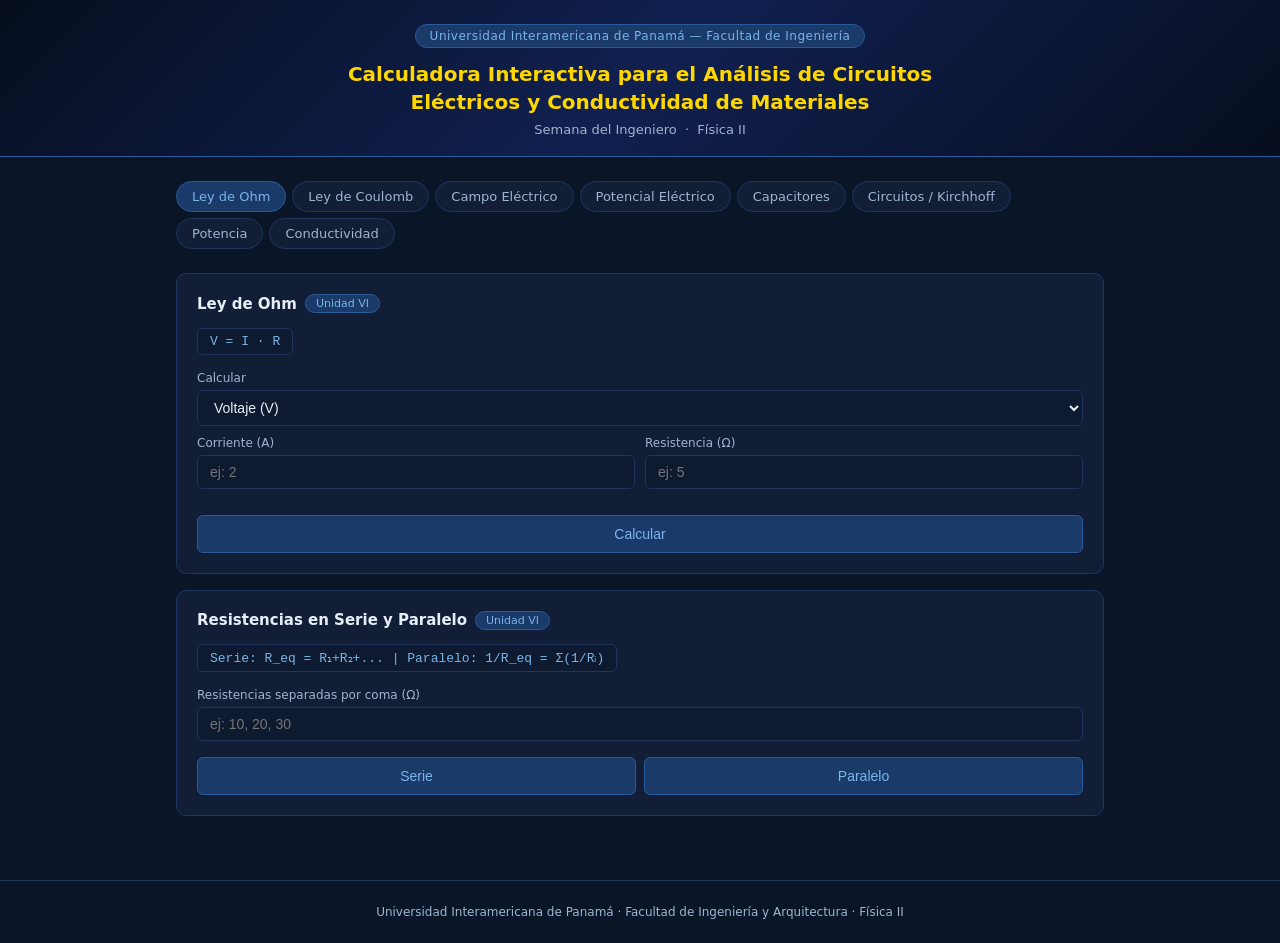
<file: index.html>
<!DOCTYPE html>
<html lang="es">
<head>
  <meta charset="UTF-8" />
  <meta name="viewport" content="width=device-width, initial-scale=1.0" />
  <title>Calculadora Interactiva — Análisis de Circuitos Eléctricos y Conductividad de Materiales</title>
  <link rel="stylesheet" href="styles.css">
</head>
<body>

<header>
  <div class="header-badge">Universidad Interamericana de Panamá — Facultad de Ingeniería</div>
  <h1>Calculadora Interactiva para el Análisis de Circuitos Eléctricos y Conductividad de Materiales</h1>
  <p>Semana del Ingeniero &nbsp;·&nbsp; Física II</p>
</header>

<div class="container">

  <div class="tabs">
    <div class="tab active" onclick="showTab('ohm',this)">Ley de Ohm</div>
    <div class="tab" onclick="showTab('coulomb',this)">Ley de Coulomb</div>
    <div class="tab" onclick="showTab('campo',this)">Campo Eléctrico</div>
    <div class="tab" onclick="showTab('potencial',this)">Potencial Eléctrico</div>
    <div class="tab" onclick="showTab('capacitor',this)">Capacitores</div>
    <div class="tab" onclick="showTab('kirchhoff',this)">Circuitos / Kirchhoff</div>
    <div class="tab" onclick="showTab('potencia',this)">Potencia</div>
    <div class="tab" onclick="showTab('materiales',this)">Conductividad</div>
  </div>

  <!-- ═══════════════ OHM ═══════════════ -->
  <div class="panel active" id="panel-ohm">
    <div class="card">
      <h3>Ley de Ohm <span class="badge">Unidad VI</span></h3>
      <div class="formula">V = I · R</div>

      <div class="field">
        <label>Calcular</label>
        <select id="ohm-target" onchange="resetR('ohm-res')">
          <option value="V">Voltaje (V)</option>
          <option value="I">Corriente (A)</option>
          <option value="R">Resistencia (Ω)</option>
        </select>
      </div>

      <div class="field-row">
        <div class="field">
          <label id="ohm-l1">Corriente (A)</label>
          <input type="number" id="ohm-a" placeholder="ej: 2">
        </div>
        <div class="field">
          <label id="ohm-l2">Resistencia (Ω)</label>
          <input type="number" id="ohm-b" placeholder="ej: 5">
        </div>
      </div>

      <button class="btn" onclick="calcOhm()">Calcular</button>

      <div class="result" id="ohm-res">
        <div class="result-value" id="ohm-val"></div>
        <div class="result-label" id="ohm-lbl"></div>
      </div>
    </div>

    <div class="card">
      <h3>Resistencias en Serie y Paralelo <span class="badge">Unidad VI</span></h3>
      <div class="formula">Serie: R_eq = R₁+R₂+... | Paralelo: 1/R_eq = Σ(1/Rᵢ)</div>

      <div class="field">
        <label>Resistencias separadas por coma (Ω)</label>
        <input type="text" id="res-list" placeholder="ej: 10, 20, 30">
      </div>

      <div class="btn-row">
        <button class="btn" onclick="calcSerie()">Serie</button>
        <button class="btn" onclick="calcParalelo()">Paralelo</button>
      </div>

      <div class="result" id="res-res">
        <div class="result-value" id="res-val"></div>
        <div class="result-label" id="res-lbl"></div>
      </div>
    </div>
  </div>  
  <!-- ═══════════════ COULOMb ═══════════════ -->
  <div class="panel" id="panel-coulomb">
    <div class="card">
      <h3>Ley de Coulomb <span class="badge">Unidad I</span></h3>
      <div class="formula">F = k · |q₁ · q₂| / r²</div>

      <div class="field-row">
        <input type="number" id="cou-q1" placeholder="ej: 1e-6">
        <input type="number" id="cou-q2" placeholder="ej: -2e-6">
      </div>

      <div class="field">
        <input type="number" id="cou-r" placeholder="ej: 0.05">
      </div>

      <button class="btn" onclick="calcCoulomb()">Calcular fuerza</button>

      <div class="result" id="cou-res">
        <div class="result-value" id="cou-val"></div>
        <div class="result-label" id="cou-lbl"></div>
      </div>
    </div>
  </div>

  <!-- ═══════════════ CAMPO ═══════════════ -->
  <div class="panel" id="panel-campo">
    <div class="card">
      <h3>Campo eléctrico — carga puntual <span class="badge">Unidad II</span></h3>
      <div class="formula">E = k · |q| / r²</div>

      <div class="field-row">
        <input type="number" id="ce-q" placeholder="ej: 5e-9">
        <input type="number" id="ce-r" placeholder="ej: 0.1">
      </div>

      <button class="btn" onclick="calcCampo()">Calcular E</button>

      <div class="result" id="ce-res">
        <div class="result-value" id="ce-val"></div>
        <div class="result-label" id="ce-lbl"></div>
      </div>
    </div>

    <div class="card">
      <h3>Movimiento de partícula en campo uniforme <span class="badge">Unidad II</span></h3>
      <div class="formula">a = |q| · E / m</div>

      <div class="field-row">
        <input type="number" id="mp-q" placeholder="ej: 1.6e-19">
        <input type="number" id="mp-m" placeholder="ej: 9.11e-31">
      </div>

      <div class="field">
        <input type="number" id="mp-e" placeholder="ej: 1000">
      </div>

      <button class="btn" onclick="calcMovPart()">Calcular aceleración</button>

      <div class="result" id="mp-res">
        <div class="result-value" id="mp-val"></div>
        <div class="result-label" id="mp-lbl"></div>
      </div>
    </div>
  </div>

  <!-- ═══════════════ POTENCIAL ═══════════════ -->
  <div class="panel" id="panel-potencial">
    <div class="card">
      <h3>Potencial eléctrico — carga puntual <span class="badge">Unidad IV</span></h3>
      <div class="formula">V = k · q / r</div>

      <div class="field-row">
        <input type="number" id="pot-q" placeholder="ej: 2e-9">
        <input type="number" id="pot-r" placeholder="ej: 0.3">
      </div>

      <button class="btn" onclick="calcPotencial()">Calcular V</button>

      <div class="result" id="pot-res">
        <div class="result-value" id="pot-val"></div>
        <div class="result-label" id="pot-lbl"></div>
      </div>
    </div>

    <div class="card">
      <h3>Energía potencial eléctrica <span class="badge">Unidad IV</span></h3>
      <div class="formula">U = k · q₁ · q₂ / r</div>

      <div class="field-row">
        <input type="number" id="ep-q1">
        <input type="number" id="ep-q2">
      </div>

      <div class="field">
        <input type="number" id="ep-r">
      </div>

      <button class="btn" onclick="calcEnergiaPot()">Calcular U</button>

      <div class="result" id="ep-res">
        <div class="result-value" id="ep-val"></div>
        <div class="result-label" id="ep-lbl"></div>
      </div>
    </div>
  </div>

  
  
</div>

<footer>
  Universidad Interamericana de Panamá · Facultad de Ingeniería y Arquitectura · Física II
</footer>

<script src="script.js"></script>
</body>
</html>
<!-- final -->
</file>
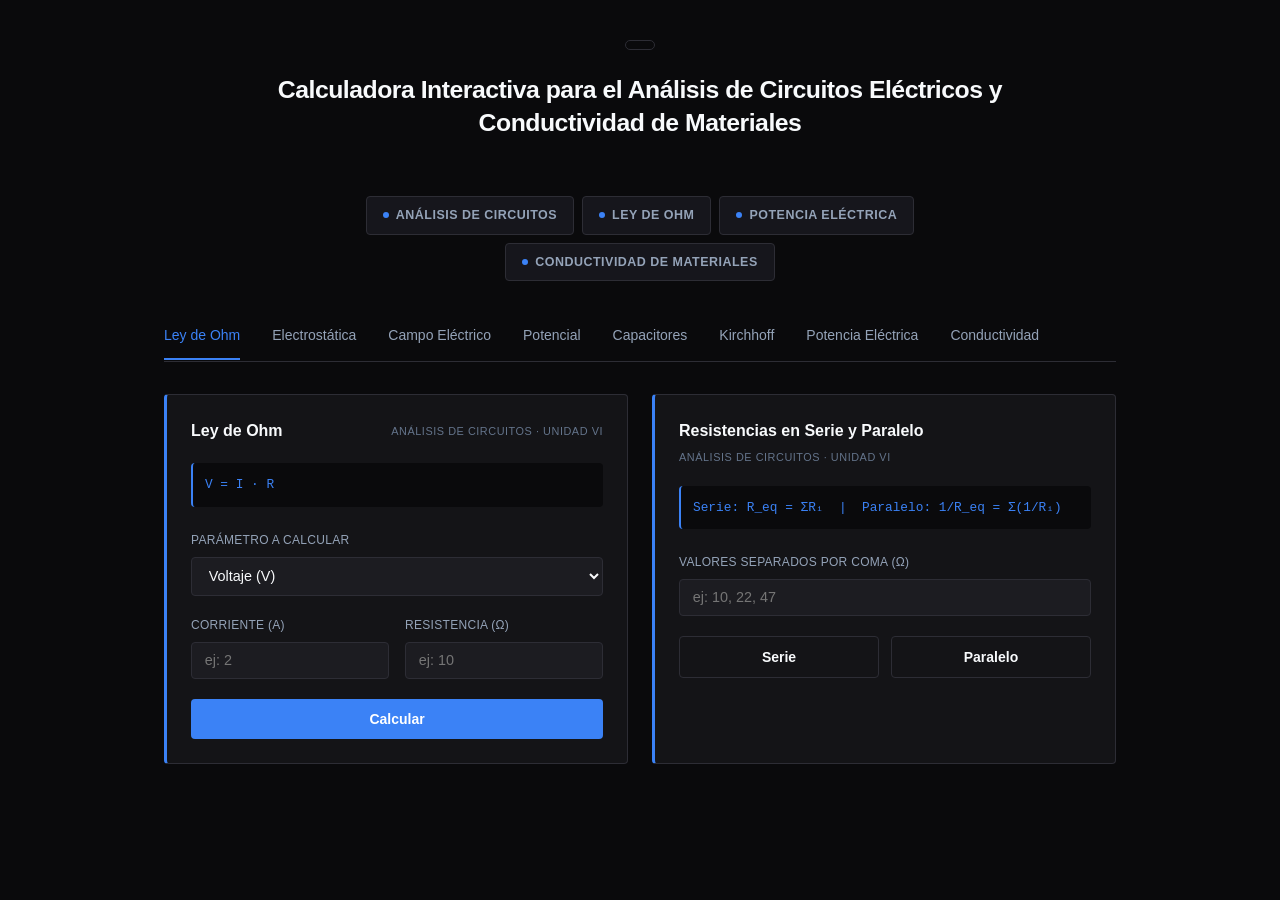
<file: Final-code/index.html>
<!DOCTYPE html>
<html lang="es">
<head>
  <meta charset="UTF-8" />
  <meta name="viewport" content="width=device-width, initial-scale=1.0" />
  <title>Calculadora Interactiva para el Análisis de Circuitos Eléctricos y Conductividad de Materiales</title>
  <style>
    :root {
      --bg-main: #0a0a0c;
      --bg-card: #141417;
      --bg-input: #1c1c21;
      --border: #2d2d35;
      --accent: #3b82f6;
      --accent-hover: #2563eb;
      --text-primary: #f8fafc;
      --text-secondary: #94a3b8;
      --text-muted: #64748b;
      --success: #10b981;
      --warning: #f59e0b;
      --error: #ef4444;
      --radius: 4px;
    }

    *, *::before, *::after { box-sizing: border-box; margin: 0; padding: 0; }

    body {
      font-family: 'Inter', -apple-system, BlinkMacSystemFont, 'Segoe UI', Roboto, sans-serif;
      background-color: var(--bg-main);
      color: var(--text-primary);
      line-height: 1.5;
      -webkit-font-smoothing: antialiased;
    }

    /* ── HEADER ── */
    header {
      padding: 2.5rem 1rem 1.5rem;
      text-align: center;
      max-width: 860px;
      margin: 0 auto;
    }

    .header-badge {
      display: inline-block;
      font-size: 0.7rem;
      text-transform: uppercase;
      letter-spacing: 0.08em;
      color: var(--text-muted);
      border: 1px solid var(--border);
      padding: 4px 14px;
      border-radius: 20px;
      margin-bottom: 1rem;
    }

    header h1 {
      font-size: clamp(1.05rem, 2.8vw, 1.55rem);
      font-weight: 600;
      letter-spacing: -0.02em;
      line-height: 1.35;
      margin-bottom: 0.5rem;
    }


    /* ── ACCESOS RÁPIDOS (4 secciones del banner) ── */
    .highlight-strip {
      display: flex;
      flex-wrap: wrap;
      justify-content: center;
      gap: 8px;
      max-width: 860px;
      margin: 1.5rem auto 0;
      padding: 0 1.5rem 2rem;
    }

    .hl-chip {
      display: flex;
      align-items: center;
      gap: 7px;
      background: #16161c;
      border: 1px solid var(--border);
      border-radius: var(--radius);
      padding: 9px 16px;
      font-size: 0.78rem;
      font-weight: 600;
      color: var(--text-secondary);
      cursor: pointer;
      transition: all 0.18s;
      text-transform: uppercase;
      letter-spacing: 0.04em;
      user-select: none;
    }

    .hl-chip:hover {
      border-color: var(--accent);
      color: var(--text-primary);
      background: #1a1a24;
    }

    .hl-chip .dot {
      width: 6px;
      height: 6px;
      border-radius: 50%;
      background: var(--accent);
      flex-shrink: 0;
    }

    /* ── LAYOUT ── */
    .container {
      max-width: 1000px;
      margin: 0 auto;
      padding: 0 1.5rem 5rem;
    }

    /* ── TABS ── */
    .tabs-container {
      overflow-x: auto;
      margin-bottom: 2rem;
      border-bottom: 1px solid var(--border);
      scrollbar-width: none;
    }
    .tabs-container::-webkit-scrollbar { display: none; }

    .tabs {
      display: flex;
      gap: 2rem;
      padding-bottom: 1px;
    }

    .tab {
      padding: 0.75rem 0;
      color: var(--text-secondary);
      font-size: 0.875rem;
      font-weight: 500;
      cursor: pointer;
      transition: all 0.2s;
      white-space: nowrap;
      border-bottom: 2px solid transparent;
    }

    .tab:hover { color: var(--text-primary); }
    .tab.active { color: var(--accent); border-bottom-color: var(--accent); }

    /* ── PANELS ── */
    .panel { display: none; }
    .panel.active {
      display: grid;
      grid-template-columns: repeat(auto-fit, minmax(400px, 1fr));
      gap: 1.5rem;
      animation: fadeIn 0.25s ease-out;
    }

    @keyframes fadeIn {
      from { opacity: 0; transform: translateY(4px); }
      to   { opacity: 1; transform: translateY(0); }
    }

    /* ── CARDS ── */
    .card {
      background: var(--bg-card);
      border: 1px solid var(--border);
      border-radius: var(--radius);
      padding: 1.5rem;
      display: flex;
      flex-direction: column;
    }

    .card.featured {
      border-left: 3px solid var(--accent);
    }

    .card h3 {
      font-size: 1rem;
      font-weight: 600;
      margin-bottom: 1.25rem;
      display: flex;
      justify-content: space-between;
      align-items: center;
      flex-wrap: wrap;
      gap: 6px;
    }

    .unit-badge {
      font-size: 0.68rem;
      text-transform: uppercase;
      letter-spacing: 0.05em;
      color: var(--text-muted);
      font-weight: 400;
    }

    /* ── FORMULA ── */
    .formula {
      font-family: 'SFMono-Regular', Consolas, 'Liberation Mono', Menlo, monospace;
      font-size: 0.8rem;
      background: var(--bg-main);
      padding: 0.75rem;
      border-radius: var(--radius);
      color: var(--accent);
      margin-bottom: 1.5rem;
      border-left: 2px solid var(--accent);
    }

    /* ── FORM ELEMENTS ── */
    .field-group { margin-bottom: 1.25rem; }
    .field-row { display: grid; grid-template-columns: 1fr 1fr; gap: 1rem; margin-bottom: 1.25rem; }

    label {
      display: block;
      font-size: 0.75rem;
      font-weight: 500;
      color: var(--text-secondary);
      margin-bottom: 0.5rem;
      text-transform: uppercase;
      letter-spacing: 0.025em;
    }

    input[type="number"],
    input[type="text"],
    select {
      background: var(--bg-input);
      border: 1px solid var(--border);
      border-radius: var(--radius);
      color: var(--text-primary);
      font-size: 0.9rem;
      padding: 0.6rem 0.8rem;
      width: 100%;
      outline: none;
      transition: border-color 0.2s, box-shadow 0.2s;
    }

    input:focus, select:focus {
      border-color: var(--accent);
      box-shadow: 0 0 0 2px rgba(59,130,246,0.1);
    }

    /* ── BUTTONS ── */
    .btn {
      background: var(--accent);
      color: white;
      border: none;
      border-radius: var(--radius);
      padding: 0.75rem 1rem;
      font-size: 0.875rem;
      font-weight: 600;
      cursor: pointer;
      transition: background 0.2s;
      width: 100%;
    }
    .btn:hover { background: var(--accent-hover); }

    .btn-secondary {
      background: transparent;
      border: 1px solid var(--border);
      color: var(--text-primary);
    }
    .btn-secondary:hover { background: var(--bg-input); border-color: var(--text-muted); }

    .btn-row { display: grid; grid-template-columns: 1fr 1fr; gap: 0.75rem; }

    /* ── RESULT BOX ── */
    .result {
      margin-top: 1.5rem;
      padding: 1.25rem;
      background: var(--bg-main);
      border-radius: var(--radius);
      border: 1px solid var(--border);
      display: none;
    }
    .result.show { display: block; animation: fadeIn 0.25s ease-out; }

    .result-value {
      font-size: 1.5rem;
      font-weight: 600;
      color: var(--text-primary);
      margin-bottom: 0.25rem;
    }
    .result-label {
      font-size: 0.75rem;
      color: var(--text-muted);
      font-family: monospace;
    }

    /* ── MATERIAL GRID ── */
    .mat-grid {
      display: grid;
      grid-template-columns: repeat(auto-fill, minmax(140px, 1fr));
      gap: 0.75rem;
    }
    .mat-card {
      background: var(--bg-main);
      border: 1px solid var(--border);
      padding: 1rem;
      border-radius: var(--radius);
    }
    .mat-name { font-size: 0.8rem; font-weight: 600; color: var(--text-secondary); margin-bottom: 0.5rem; }
    .mat-val  { font-size: 1.05rem; font-weight: 600; color: var(--text-primary); }
    .mat-unit { font-size: 0.65rem; color: var(--text-muted); }
    .mat-type { font-size: 0.65rem; margin-top: 0.5rem; font-weight: 500; }
    .cond { color: var(--success); }
    .semi { color: var(--warning); }
    .ins  { color: var(--error); }


    /* ── RESPONSIVE ── */
    @media (max-width: 768px) {
      .panel.active { grid-template-columns: 1fr; }
      .field-row { grid-template-columns: 1fr; }
    }
  </style>
</head>
<body>

<header>
  <div class="header-badge"></div>
  <h1>Calculadora Interactiva para el Análisis de Circuitos Eléctricos y Conductividad de Materiales</h1>
</header>

<!-- ACCESOS RÁPIDOS — 4 secciones del banner -->
<div class="highlight-strip">
  <div class="hl-chip" onclick="jumpTab('ohm')"><span class="dot"></span>Análisis de Circuitos</div>
  <div class="hl-chip" onclick="jumpTab('ohm')"><span class="dot"></span>Ley de Ohm</div>
  <div class="hl-chip" onclick="jumpTab('potencia')"><span class="dot"></span>Potencia Eléctrica</div>
  <div class="hl-chip" onclick="jumpTab('materiales')"><span class="dot"></span>Conductividad de Materiales</div>
</div>

<div class="container">

  <!-- TABS -->
  <div class="tabs-container">
    <div class="tabs">
      <div class="tab active" onclick="showTab('ohm',this)">Ley de Ohm</div>
      <div class="tab"        onclick="showTab('coulomb',this)">Electrostática</div>
      <div class="tab"        onclick="showTab('campo',this)">Campo Eléctrico</div>
      <div class="tab"        onclick="showTab('potencial',this)">Potencial</div>
      <div class="tab"        onclick="showTab('capacitor',this)">Capacitores</div>
      <div class="tab"        onclick="showTab('kirchhoff',this)">Kirchhoff</div>
      <div class="tab"        onclick="showTab('potencia',this)">Potencia Eléctrica</div>
      <div class="tab"        onclick="showTab('materiales',this)">Conductividad</div>
    </div>
  </div>

  <!-- ═══ LEY DE OHM / ANÁLISIS DE CIRCUITOS ═══ -->
  <div class="panel active" id="panel-ohm">
    <div class="card featured">
      <h3>Ley de Ohm <span class="unit-badge">Análisis de Circuitos · Unidad VI</span></h3>
      <div class="formula">V = I · R</div>
      <div class="field-group">
        <label>Parámetro a calcular</label>
        <select id="ohm-target" onchange="updateOhmLabels(); resetR('ohm-res')">
          <option value="V">Voltaje (V)</option>
          <option value="I">Corriente (A)</option>
          <option value="R">Resistencia (Ω)</option>
        </select>
      </div>
      <div class="field-row">
        <div><label id="ohm-l1">Corriente (A)</label><input type="number" id="ohm-a" step="any" placeholder="ej: 2"></div>
        <div><label id="ohm-l2">Resistencia (Ω)</label><input type="number" id="ohm-b" step="any" placeholder="ej: 10"></div>
      </div>
      <button class="btn" onclick="calcOhm()">Calcular</button>
      <div class="result" id="ohm-res"><div class="result-value" id="ohm-val"></div><div class="result-label" id="ohm-lbl"></div></div>
    </div>

    <div class="card featured">
      <h3>Resistencias en Serie y Paralelo <span class="unit-badge">Análisis de Circuitos · Unidad VI</span></h3>
      <div class="formula">Serie: R_eq = ΣRᵢ &nbsp;|&nbsp; Paralelo: 1/R_eq = Σ(1/Rᵢ)</div>
      <div class="field-group">
        <label>Valores separados por coma (Ω)</label>
        <input type="text" id="res-list" placeholder="ej: 10, 22, 47">
      </div>
      <div class="btn-row">
        <button class="btn btn-secondary" onclick="calcSerie()">Serie</button>
        <button class="btn btn-secondary" onclick="calcParalelo()">Paralelo</button>
      </div>
      <div class="result" id="res-res"><div class="result-value" id="res-val"></div><div class="result-label" id="res-lbl"></div></div>
    </div>
  </div>

  <!-- ═══ ELECTROSTÁTICA ═══ -->
  <div class="panel" id="panel-coulomb">
    <div class="card">
      <h3>Ley de Coulomb <span class="unit-badge">Unidad I</span></h3>
      <div class="formula">F = k · |q₁ · q₂| / r²</div>
      <p style="font-size:0.78rem;color:var(--text-muted);margin-bottom:1rem">k = 8.99 × 10⁹ N·m²/C²</p>
      <div class="field-row">
        <div><label>Carga q₁ (C)</label><input type="number" id="cou-q1" step="any" placeholder="ej: 1e-6"></div>
        <div><label>Carga q₂ (C)</label><input type="number" id="cou-q2" step="any" placeholder="ej: -2e-6"></div>
      </div>
      <div class="field-group">
        <label>Distancia r (m)</label>
        <input type="number" id="cou-r" step="any" placeholder="ej: 0.05">
      </div>
      <button class="btn" onclick="calcCoulomb()">Calcular Fuerza</button>
      <div class="result" id="cou-res"><div class="result-value" id="cou-val"></div><div class="result-label" id="cou-lbl"></div></div>
    </div>
  </div>

  <!-- ═══ CAMPO ELÉCTRICO ═══ -->
  <div class="panel" id="panel-campo">
    <div class="card">
      <h3>Campo Eléctrico — Carga Puntual <span class="unit-badge">Unidad II</span></h3>
      <div class="formula">E = k · |q| / r²</div>
      <div class="field-row">
        <div><label>Carga fuente q (C)</label><input type="number" id="ce-q" step="any" placeholder="ej: 5e-9"></div>
        <div><label>Distancia r (m)</label><input type="number" id="ce-r" step="any" placeholder="ej: 0.1"></div>
      </div>
      <button class="btn" onclick="calcCampo()">Calcular Campo</button>
      <div class="result" id="ce-res"><div class="result-value" id="ce-val"></div><div class="result-label" id="ce-lbl"></div></div>
    </div>
    <div class="card">
      <h3>Aceleración en Campo Uniforme <span class="unit-badge">Unidad II</span></h3>
      <div class="formula">a = |q| · E / m</div>
      <div class="field-row">
        <div><label>Carga q (C)</label><input type="number" id="mp-q" step="any" placeholder="ej: 1.6e-19"></div>
        <div><label>Masa m (kg)</label><input type="number" id="mp-m" step="any" placeholder="ej: 9.11e-31"></div>
      </div>
      <div class="field-group"><label>Campo E (N/C)</label><input type="number" id="mp-e" step="any" placeholder="ej: 1000"></div>
      <button class="btn" onclick="calcMovPart()">Calcular Aceleración</button>
      <div class="result" id="mp-res"><div class="result-value" id="mp-val"></div><div class="result-label" id="mp-lbl"></div></div>
    </div>
  </div>

  <!-- ═══ POTENCIAL ═══ -->
  <div class="panel" id="panel-potencial">
    <div class="card">
      <h3>Potencial Eléctrico <span class="unit-badge">Unidad IV</span></h3>
      <div class="formula">V = k · q / r</div>
      <div class="field-row">
        <div><label>Carga q (C)</label><input type="number" id="pot-q" step="any" placeholder="ej: 2e-9"></div>
        <div><label>Distancia r (m)</label><input type="number" id="pot-r" step="any" placeholder="ej: 0.3"></div>
      </div>
      <button class="btn" onclick="calcPotencial()">Calcular V</button>
      <div class="result" id="pot-res"><div class="result-value" id="pot-val"></div><div class="result-label" id="pot-lbl"></div></div>
    </div>
    <div class="card">
      <h3>Energía Potencial Eléctrica <span class="unit-badge">Unidad IV</span></h3>
      <div class="formula">U = k · q₁ · q₂ / r</div>
      <div class="field-row">
        <div><label>Carga q₁ (C)</label><input type="number" id="ep-q1" step="any" placeholder="ej: 1e-9"></div>
        <div><label>Carga q₂ (C)</label><input type="number" id="ep-q2" step="any" placeholder="ej: 1e-9"></div>
      </div>
      <div class="field-group"><label>Distancia r (m)</label><input type="number" id="ep-r" step="any" placeholder="ej: 0.2"></div>
      <button class="btn" onclick="calcEnergiaPot()">Calcular Energía</button>
      <div class="result" id="ep-res"><div class="result-value" id="ep-val"></div><div class="result-label" id="ep-lbl"></div></div>
    </div>
  </div>

  <!-- ═══ CAPACITORES ═══ -->
  <div class="panel" id="panel-capacitor">
    <div class="card">
      <h3>Parámetros de Capacitancia <span class="unit-badge">Unidad V</span></h3>
      <div class="formula">C = Q / V</div>
      <div class="field-group">
        <label>Calcular</label>
        <select id="cap-target" onchange="updateCapLabels(); resetR('cap-res')">
          <option value="C">Capacitancia (F)</option>
          <option value="Q">Carga (C)</option>
          <option value="V">Voltaje (V)</option>
        </select>
      </div>
      <div class="field-row">
        <div><label id="cap-l1">Carga Q (C)</label><input type="number" id="cap-a" step="any" placeholder="ej: 1e-6"></div>
        <div><label id="cap-l2">Voltaje V (V)</label><input type="number" id="cap-b" step="any" placeholder="ej: 12"></div>
      </div>
      <button class="btn" onclick="calcCap()">Calcular</button>
      <div class="result" id="cap-res"><div class="result-value" id="cap-val"></div><div class="result-label" id="cap-lbl"></div></div>
    </div>
    <div class="card">
      <h3>Energía Almacenada en Capacitor <span class="unit-badge">Unidad V</span></h3>
      <div class="formula">U = ½ · C · V²</div>
      <div class="field-row">
        <div><label>Capacitancia C (F)</label><input type="number" id="uc-c" step="any" placeholder="ej: 100e-6"></div>
        <div><label>Voltaje V (V)</label><input type="number" id="uc-v" step="any" placeholder="ej: 12"></div>
      </div>
      <button class="btn" onclick="calcEnCap()">Calcular Energía</button>
      <div class="result" id="uc-res"><div class="result-value" id="uc-val"></div><div class="result-label" id="uc-lbl"></div></div>
    </div>
    <div class="card">
      <h3>Asociación de Capacitores <span class="unit-badge">Unidad V</span></h3>
      <div class="formula">Serie: 1/C = Σ(1/Cᵢ) &nbsp;|&nbsp; Paralelo: C = ΣCᵢ</div>
      <div class="field-group"><label>Valores separados por coma (F)</label><input type="text" id="capn-list" placeholder="ej: 10e-6, 22e-6, 47e-6"></div>
      <div class="btn-row">
        <button class="btn btn-secondary" onclick="calcCapSerie()">Serie</button>
        <button class="btn btn-secondary" onclick="calcCapPar()">Paralelo</button>
      </div>
      <div class="result" id="capn-res"><div class="result-value" id="capn-val"></div><div class="result-label" id="capn-lbl"></div></div>
    </div>
  </div>

  <!-- ═══ KIRCHHOFF ═══ -->
  <div class="panel" id="panel-kirchhoff">
    <div class="card">
      <h3>Divisor de Voltaje <span class="unit-badge">Análisis de Circuitos · Unidad VII</span></h3>
      <div class="formula">V₂ = Vs · R₂ / (R₁ + R₂)</div>
      <div class="field-row">
        <div><label>Voltaje fuente Vs (V)</label><input type="number" id="dv-vs" step="any" placeholder="ej: 12"></div>
        <div><label>R₁ (Ω)</label><input type="number" id="dv-r1" step="any" placeholder="ej: 100"></div>
      </div>
      <div class="field-group"><label>R₂ (Ω)</label><input type="number" id="dv-r2" step="any" placeholder="ej: 200"></div>
      <button class="btn" onclick="calcDivisor()">Calcular V₂</button>
      <div class="result" id="dv-res"><div class="result-value" id="dv-val"></div><div class="result-label" id="dv-lbl"></div></div>
    </div>
    <div class="card">
      <h3>Leyes de Kirchhoff — Lazo Simple <span class="unit-badge">Análisis de Circuitos · Unidad VII</span></h3>
      <div class="formula">ΣV = 0 &nbsp;→&nbsp; I = FEM / (R₁ + R₂)</div>
      <div class="field-row">
        <div><label>FEM / Fuente (V)</label><input type="number" id="kv-fem" step="any" placeholder="ej: 9"></div>
        <div><label>R₁ (Ω)</label><input type="number" id="kv-r1" step="any" placeholder="ej: 100"></div>
      </div>
      <div class="field-group"><label>R₂ (Ω)</label><input type="number" id="kv-r2" step="any" placeholder="ej: 200"></div>
      <button class="btn" onclick="calcKVL()">Calcular Circuito</button>
      <div class="result" id="kv-res"><div class="result-value" id="kv-val"></div><div class="result-label" id="kv-lbl"></div></div>
    </div>
  </div>

  <!-- ═══ POTENCIA ELÉCTRICA ═══ -->
  <div class="panel" id="panel-potencia">
    <div class="card featured">
      <h3>Potencia Eléctrica <span class="unit-badge">Unidad VI</span></h3>
      <div class="formula">P = V · I &nbsp;|&nbsp; P = I² · R &nbsp;|&nbsp; P = V² / R</div>
      <div class="field-group">
        <label>Modo de cálculo</label>
        <select id="pw-mode" onchange="updatePwLabels(); resetR('pw-res')">
          <option value="VI">Voltaje y Corriente → P</option>
          <option value="IR">Corriente y Resistencia → P</option>
          <option value="VR">Voltaje y Resistencia → P</option>
        </select>
      </div>
      <div class="field-row">
        <div><label id="pw-l1">Voltaje V (V)</label><input type="number" id="pw-a" step="any" placeholder="ej: 120"></div>
        <div><label id="pw-l2">Corriente I (A)</label><input type="number" id="pw-b" step="any" placeholder="ej: 2"></div>
      </div>
      <button class="btn" onclick="calcPotencia()">Calcular Potencia</button>
      <div class="result" id="pw-res"><div class="result-value" id="pw-val"></div><div class="result-label" id="pw-lbl"></div></div>
    </div>
    <div class="card featured">
      <h3>Efecto Joule — Calor Disipado <span class="unit-badge">Unidad VI</span></h3>
      <div class="formula">Q = I² · R · t</div>
      <div class="field-row">
        <div><label>Corriente I (A)</label><input type="number" id="j-i" step="any" placeholder="ej: 3"></div>
        <div><label>Resistencia R (Ω)</label><input type="number" id="j-r" step="any" placeholder="ej: 10"></div>
      </div>
      <div class="field-group"><label>Tiempo t (s)</label><input type="number" id="j-t" step="any" placeholder="ej: 60"></div>
      <button class="btn" onclick="calcJoule()">Calcular Calor</button>
      <div class="result" id="j-res"><div class="result-value" id="j-val"></div><div class="result-label" id="j-lbl"></div></div>
    </div>
  </div>

  <!-- ═══ CONDUCTIVIDAD DE MATERIALES ═══ -->
  <div class="panel" id="panel-materiales">
    <div class="card featured">
      <h3>Conductividad Eléctrica de Materiales <span class="unit-badge">Unidades I · III · VI</span></h3>
      <div class="mat-grid">
        <div class="mat-card"><div class="mat-name">Cobre</div><div class="mat-val">5.96×10⁷</div><div class="mat-unit">S/m</div><div class="mat-type cond">Conductor</div></div>
        <div class="mat-card"><div class="mat-name">Aluminio</div><div class="mat-val">3.77×10⁷</div><div class="mat-unit">S/m</div><div class="mat-type cond">Conductor</div></div>
        <div class="mat-card"><div class="mat-name">Hierro</div><div class="mat-val">1.00×10⁷</div><div class="mat-unit">S/m</div><div class="mat-type cond">Conductor</div></div>
        <div class="mat-card"><div class="mat-name">Silicio</div><div class="mat-val">~1×10³</div><div class="mat-unit">S/m</div><div class="mat-type semi">Semiconductor</div></div>
        <div class="mat-card"><div class="mat-name">Agua con sal</div><div class="mat-val">~21.4</div><div class="mat-unit">S/m</div><div class="mat-type semi">Conductor iónico</div></div>
        <div class="mat-card"><div class="mat-name">Agua destilada</div><div class="mat-val">~5.5×10⁻⁶</div><div class="mat-unit">S/m</div><div class="mat-type ins">Muy baja cond.</div></div>
        <div class="mat-card"><div class="mat-name">Vidrio</div><div class="mat-val">~10⁻¹²</div><div class="mat-unit">S/m</div><div class="mat-type ins">Aislador</div></div>
        <div class="mat-card"><div class="mat-name">Caucho</div><div class="mat-val">~10⁻¹⁵</div><div class="mat-unit">S/m</div><div class="mat-type ins">Aislador</div></div>
      </div>
    </div>
    <div class="card featured">
      <h3>Resistencia por Geometría del Conductor <span class="unit-badge">Unidad VI</span></h3>
      <div class="formula">R = ρ · L / A</div>
      <div class="field-row">
        <div>
          <label>Material</label>
          <select id="mat-sel" onchange="setRho()">
            <option value="1.68e-8">Cobre (ρ = 1.68×10⁻⁸ Ω·m)</option>
            <option value="2.65e-8">Aluminio (ρ = 2.65×10⁻⁸ Ω·m)</option>
            <option value="1e-7">Hierro (ρ = 1×10⁻⁷ Ω·m)</option>
            <option value="custom">Personalizado</option>
          </select>
        </div>
        <div><label>Resistividad ρ (Ω·m)</label><input type="number" id="rho-val" value="1.68e-8" step="any"></div>
      </div>
      <div class="field-row">
        <div><label>Longitud L (m)</label><input type="number" id="rho-l" step="any" placeholder="ej: 10"></div>
        <div><label>Área A (m²)</label><input type="number" id="rho-a" step="any" placeholder="ej: 1e-6"></div>
      </div>
      <button class="btn" onclick="calcResistividad()">Calcular R</button>
      <div class="result" id="rho-res"><div class="result-value" id="rho-val2"></div><div class="result-label" id="rho-lbl"></div></div>
    </div>
  </div>

</div>

<script>
  const K = 8.99e9;

  function showTab(id, el) {
    document.querySelectorAll('.panel').forEach(p => p.classList.remove('active'));
    document.querySelectorAll('.tab').forEach(t => t.classList.remove('active'));
    document.getElementById('panel-' + id).classList.add('active');
    el.classList.add('active');
  }

  function jumpTab(id) {
    const map = { ohm: 0, potencia: 6, materiales: 7 };
    const tabs = document.querySelectorAll('.tab');
    if (tabs[map[id]]) tabs[map[id]].click();
    document.querySelector('.container').scrollIntoView({ behavior: 'smooth' });
  }

  function resetR(id) { document.getElementById(id).classList.remove('show'); }

  function fmt(n) {
    if (isNaN(n) || !isFinite(n)) return '—';
    if (Math.abs(n) >= 1e5 || (Math.abs(n) < 0.001 && n !== 0)) return n.toExponential(4);
    return parseFloat(n.toFixed(6)).toString();
  }

  function setResult(resId, valId, lblId, val, lbl) {
    document.getElementById(resId).classList.add('show');
    document.getElementById(valId).textContent = val;
    document.getElementById(lblId).textContent = lbl;
  }

  function getNum(id) { return parseFloat(document.getElementById(id).value); }
  function getStr(id) { return document.getElementById(id).value; }

  function updateOhmLabels() {
    const t = getStr('ohm-target');
    const l1 = document.getElementById('ohm-l1'), l2 = document.getElementById('ohm-l2');
    if (t === 'V') { l1.textContent = 'Corriente (A)'; l2.textContent = 'Resistencia (Ω)'; }
    else if (t === 'I') { l1.textContent = 'Voltaje (V)'; l2.textContent = 'Resistencia (Ω)'; }
    else { l1.textContent = 'Voltaje (V)'; l2.textContent = 'Corriente (A)'; }
  }

  function updateCapLabels() {
    const t = getStr('cap-target');
    const l1 = document.getElementById('cap-l1'), l2 = document.getElementById('cap-l2');
    if (t === 'C') { l1.textContent = 'Carga Q (C)'; l2.textContent = 'Voltaje V (V)'; }
    else if (t === 'Q') { l1.textContent = 'Capacitancia C (F)'; l2.textContent = 'Voltaje V (V)'; }
    else { l1.textContent = 'Carga Q (C)'; l2.textContent = 'Capacitancia C (F)'; }
  }

  function updatePwLabels() {
    const m = getStr('pw-mode');
    const l1 = document.getElementById('pw-l1'), l2 = document.getElementById('pw-l2');
    if (m === 'VI') { l1.textContent = 'Voltaje V (V)'; l2.textContent = 'Corriente I (A)'; }
    else if (m === 'IR') { l1.textContent = 'Corriente I (A)'; l2.textContent = 'Resistencia R (Ω)'; }
    else { l1.textContent = 'Voltaje V (V)'; l2.textContent = 'Resistencia R (Ω)'; }
  }

  function calcOhm() {
    const t = getStr('ohm-target'), a = getNum('ohm-a'), b = getNum('ohm-b');
    if (isNaN(a) || isNaN(b)) return;
    let res, unit, formula;
    if (t === 'V') { res = a * b; unit = 'V'; formula = `V = ${fmt(a)} A × ${fmt(b)} Ω`; }
    else if (t === 'I') { res = a / b; unit = 'A'; formula = `I = ${fmt(a)} V ÷ ${fmt(b)} Ω`; }
    else { res = a / b; unit = 'Ω'; formula = `R = ${fmt(a)} V ÷ ${fmt(b)} A`; }
    setResult('ohm-res','ohm-val','ohm-lbl', fmt(res) + ' ' + unit, formula);
  }

  function parseList(id) {
    return getStr(id).split(',').map(Number).filter(v => !isNaN(v) && v > 0);
  }

  function calcSerie() {
    const v = parseList('res-list'); if (!v.length) return;
    const r = v.reduce((a, b) => a + b, 0);
    setResult('res-res','res-val','res-lbl', fmt(r) + ' Ω', `R_eq = ${v.join(' + ')} = ${fmt(r)} Ω`);
  }

  function calcParalelo() {
    const v = parseList('res-list'); if (!v.length) return;
    const r = 1 / v.reduce((a, b) => a + 1/b, 0);
    setResult('res-res','res-val','res-lbl', fmt(r) + ' Ω', `R_eq (paralelo) = ${fmt(r)} Ω`);
  }

  function calcCoulomb() {
    const q1 = getNum('cou-q1'), q2 = getNum('cou-q2'), r = getNum('cou-r');
    if (isNaN(q1) || isNaN(q2) || isNaN(r) || r <= 0) return;
    const F = K * Math.abs(q1 * q2) / (r * r);
    setResult('cou-res','cou-val','cou-lbl', fmt(F) + ' N',
      `F = k|q₁q₂|/r²  →  ${q1*q2 > 0 ? 'Repulsión' : 'Atracción'}`);
  }

  function calcCampo() {
    const q = getNum('ce-q'), r = getNum('ce-r');
    if (isNaN(q) || isNaN(r) || r <= 0) return;
    const E = K * Math.abs(q) / (r * r);
    setResult('ce-res','ce-val','ce-lbl', fmt(E) + ' N/C', `E = k|q|/r² = ${fmt(E)} N/C`);
  }

  function calcMovPart() {
    const q = getNum('mp-q'), m = getNum('mp-m'), e = getNum('mp-e');
    if (isNaN(q) || isNaN(m) || isNaN(e) || m <= 0) return;
    const a = Math.abs(q) * e / m;
    setResult('mp-res','mp-val','mp-lbl', fmt(a) + ' m/s²', `a = |q|E/m = ${fmt(a)} m/s²`);
  }

  function calcPotencial() {
    const q = getNum('pot-q'), r = getNum('pot-r');
    if (isNaN(q) || isNaN(r) || r <= 0) return;
    const V = K * q / r;
    setResult('pot-res','pot-val','pot-lbl', fmt(V) + ' V', `V = kq/r = ${fmt(V)} V`);
  }

  function calcEnergiaPot() {
    const q1 = getNum('ep-q1'), q2 = getNum('ep-q2'), r = getNum('ep-r');
    if (isNaN(q1) || isNaN(q2) || isNaN(r) || r <= 0) return;
    const U = K * q1 * q2 / r;
    setResult('ep-res','ep-val','ep-lbl', fmt(U) + ' J', `U = kq₁q₂/r = ${fmt(U)} J`);
  }

  function calcCap() {
    const t = getStr('cap-target'), a = getNum('cap-a'), b = getNum('cap-b');
    if (isNaN(a) || isNaN(b)) return;
    let res, unit;
    if (t === 'C') { res = a / b; unit = 'F'; }
    else if (t === 'Q') { res = a * b; unit = 'C'; }
    else { res = a / b; unit = 'V'; }
    setResult('cap-res','cap-val','cap-lbl', fmt(res) + ' ' + unit, `Resultado: ${fmt(res)} ${unit}`);
  }

  function calcEnCap() {
    const c = getNum('uc-c'), v = getNum('uc-v');
    if (isNaN(c) || isNaN(v)) return;
    const U = 0.5 * c * v * v;
    setResult('uc-res','uc-val','uc-lbl', fmt(U) + ' J', `U = ½CV² = ${fmt(U)} J`);
  }

  function calcCapSerie() {
    const v = parseList('capn-list'); if (!v.length) return;
    const c = 1 / v.reduce((a, b) => a + 1/b, 0);
    setResult('capn-res','capn-val','capn-lbl', fmt(c) + ' F', `C_eq (serie) = ${fmt(c)} F`);
  }

  function calcCapPar() {
    const v = parseList('capn-list'); if (!v.length) return;
    const c = v.reduce((a, b) => a + b, 0);
    setResult('capn-res','capn-val','capn-lbl', fmt(c) + ' F', `C_eq (paralelo) = ${fmt(c)} F`);
  }

  function calcDivisor() {
    const vs = getNum('dv-vs'), r1 = getNum('dv-r1'), r2 = getNum('dv-r2');
    if (isNaN(vs) || isNaN(r1) || isNaN(r2) || r1+r2 === 0) return;
    const v2 = vs * r2 / (r1 + r2);
    setResult('dv-res','dv-val','dv-lbl', fmt(v2) + ' V',
      `V₂ = ${fmt(vs)} × ${fmt(r2)} / (${fmt(r1)}+${fmt(r2)}) = ${fmt(v2)} V`);
  }

  function calcKVL() {
    const fem = getNum('kv-fem'), r1 = getNum('kv-r1'), r2 = getNum('kv-r2');
    if (isNaN(fem) || isNaN(r1) || isNaN(r2) || r1+r2 === 0) return;
    const I = fem / (r1 + r2);
    setResult('kv-res','kv-val','kv-lbl', `I = ${fmt(I)} A`,
      `V_R1 = ${fmt(I*r1)} V  |  V_R2 = ${fmt(I*r2)} V  |  Σ = ${fmt(I*(r1+r2))} V`);
  }

  function calcPotencia() {
    const mode = getStr('pw-mode'), a = getNum('pw-a'), b = getNum('pw-b');
    if (isNaN(a) || isNaN(b)) return;
    let p;
    if (mode === 'VI') p = a * b;
    else if (mode === 'IR') p = a * a * b;
    else p = a * a / b;
    setResult('pw-res','pw-val','pw-lbl', fmt(p) + ' W', `P = ${fmt(p)} W`);
  }

  function calcJoule() {
    const i = getNum('j-i'), r = getNum('j-r'), t = getNum('j-t');
    if (isNaN(i) || isNaN(r) || isNaN(t)) return;
    const q = i * i * r * t;
    setResult('j-res','j-val','j-lbl', fmt(q) + ' J', `Q = I²Rt = ${fmt(q)} J`);
  }

  function setRho() {
    const sel = document.getElementById('mat-sel').value;
    if (sel !== 'custom') document.getElementById('rho-val').value = sel;
  }

  function calcResistividad() {
    const rho = getNum('rho-val'), l = getNum('rho-l'), a = getNum('rho-a');
    if (isNaN(rho) || isNaN(l) || isNaN(a) || a <= 0) return;
    const R = rho * l / a;
    setResult('rho-res','rho-val2','rho-lbl', fmt(R) + ' Ω',
      `R = ρL/A = ${fmt(rho)} × ${fmt(l)} / ${fmt(a)} = ${fmt(R)} Ω`);
  }
</script>
</body>
</html>
</file>
<file: styles.css>
*, *::before, *::after { box-sizing: border-box; margin: 0; padding: 0; }

:root {
  --navy: #0a1628;
  --navy2: #1a2d5a;
  --blue-mid: #2a5a9a;
  --blue-light: #7ab4e8;
  --gold: #FFD700;
  --text: #e8eef8;
  --text-muted: #a0b4d0;
  --card-bg: #111e36;
  --card-border: #1e3560;
  --input-bg: #0d1a30;
  --result-bg: #0f2040;
  --green: #27a060;
  --amber: #ba7517;
  --red: #a32d2d;
  --radius: 10px;
  --radius-sm: 6px;
}

body {
  font-family: 'Segoe UI', system-ui, sans-serif;
  background: var(--navy);
  color: var(--text);
  min-height: 100vh;
}

/* ── HEADER ── */
header {
  background: linear-gradient(135deg, #060e1e 0%, #112050 50%, #060e1e 100%);
  border-bottom: 1px solid var(--blue-mid);
  padding: 1.5rem 1rem 1.2rem;
  text-align: center;
}

.header-badge {
  display: inline-block;
  background: #1a3a6a;
  border: 1px solid var(--blue-mid);
  color: var(--blue-light);
  font-size: 12px;
  padding: 4px 14px;
  border-radius: 20px;
  margin-bottom: 12px;
  letter-spacing: 0.5px;
}

header h1 {
  color: var(--gold);
  font-size: clamp(15px, 3vw, 20px);
  font-weight: 600;
  line-height: 1.4;
  max-width: 700px;
  margin: 0 auto 6px;
}

header p {
  color: var(--text-muted);
  font-size: 13px;
}

/* ── LAYOUT ── */
.container { max-width: 960px; margin: 0 auto; padding: 1.5rem 1rem 3rem; }

/* ── TABS ── */
.tabs {
  display: flex;
  flex-wrap: wrap;
  gap: 6px;
  margin-bottom: 1.5rem;
}

.tab {
  padding: 7px 15px;
  border-radius: 20px;
  border: 1px solid var(--card-border);
  background: var(--card-bg);
  color: var(--text-muted);
  font-size: 13px;
  cursor: pointer;
  transition: all 0.15s;
  white-space: nowrap;
}

.tab:hover { border-color: var(--blue-mid); color: var(--text); }

.tab.active {
  background: #1a3a6a;
  color: var(--blue-light);
  border-color: var(--blue-mid);
}

/* ── PANELS ── */
.panel { display: none; }
.panel.active { display: block; }

/* ── CARDS ── */
.card {
  background: var(--card-bg);
  border: 1px solid var(--card-border);
  border-radius: var(--radius);
  padding: 1.25rem;
  margin-bottom: 1rem;
}

.card h3 {
  font-size: 15px;
  font-weight: 600;
  color: var(--text);
  margin-bottom: 0.9rem;
  display: flex;
  align-items: center;
  gap: 8px;
  flex-wrap: wrap;
}

.badge {
  font-size: 11px;
  padding: 2px 10px;
  border-radius: 12px;
  background: #1a3a6a;
  color: var(--blue-light);
  border: 1px solid var(--blue-mid);
  font-weight: 400;
}

/* ── FORMULA ── */
.formula {
  display: inline-block;
  font-family: 'Courier New', monospace;
  font-size: 13px;
  background: var(--input-bg);
  border: 1px solid var(--card-border);
  padding: 5px 12px;
  border-radius: var(--radius-sm);
  color: var(--blue-light);
  margin-bottom: 1rem;
}

/* ── FORM ELEMENTS ── */
.field-row {
  display: grid;
  grid-template-columns: 1fr 1fr;
  gap: 10px;
  margin-bottom: 10px;
}

.field {
  display: flex;
  flex-direction: column;
  gap: 5px;
  margin-bottom: 10px;
}

.field label {
  font-size: 12px;
  color: var(--text-muted);
}

input[type="number"],
input[type="text"],
select {
  background: var(--input-bg);
  border: 1px solid var(--card-border);
  border-radius: var(--radius-sm);
  color: var(--text);
  font-size: 14px;
  padding: 8px 12px;
  width: 100%;
  outline: none;
  transition: border-color 0.15s;
}

input:focus,
select:focus {
  border-color: var(--blue-mid);
}

select option {
  background: #0d1a30;
}

/* ── BUTTONS ── */
.btn {
  width: 100%;
  padding: 10px;
  border-radius: var(--radius-sm);
  border: 1px solid var(--blue-mid);
  background: #1a3a6a;
  color: var(--blue-light);
  font-size: 14px;
  cursor: pointer;
  margin-top: 6px;
  transition: background 0.15s;
}

.btn:hover {
  background: #1e4580;
}

.btn-row {
  display: grid;
  grid-template-columns: 1fr 1fr;
  gap: 8px;
  margin-top: 8px;
}

/* ── RESULT ── */
.result {
  display: none;
  margin-top: 12px;
  padding: 12px 16px;
  background: var(--result-bg);
  border-radius: var(--radius-sm);
  border-left: 3px solid var(--blue-mid);
}

.result.show {
  display: block;
}

.result-value {
  font-size: 24px;
  font-weight: 600;
  color: var(--blue-light);
}

.result-label {
  font-size: 12px;
  color: var(--text-muted);
  margin-top: 4px;
  font-family: 'Courier New', monospace;
}

/* ── MATERIALS ── */
.mat-grid {
  display: grid;
  grid-template-columns: repeat(auto-fill, minmax(180px, 1fr));
  gap: 10px;
}

.mat-card {
  background: var(--input-bg);
  border: 1px solid var(--card-border);
  border-radius: var(--radius-sm);
  padding: 12px;
}

.mat-name { font-size: 13px; font-weight: 600; margin-bottom: 4px; }
.mat-val { font-size: 19px; font-weight: 600; color: var(--blue-light); }
.mat-unit { font-size: 11px; color: var(--text-muted); }
.mat-type { font-size: 11px; margin-top: 4px; }

.cond { color: #27a060; }
.semi { color: #ba7517; }
.ins  { color: #a32d2d; }

/* ── RESPONSIVE ── */
@media (max-width: 500px) {
  .field-row,
  .btn-row {
    grid-template-columns: 1fr;
  }

  .tab {
    font-size: 12px;
    padding: 6px 11px;
  }
}

/* ── FOOTER ── */
footer {
  text-align: center;
  padding: 1.5rem 1rem;
  font-size: 12px;
  color: var(--text-muted);
  border-top: 1px solid var(--card-border);
}
</file>
